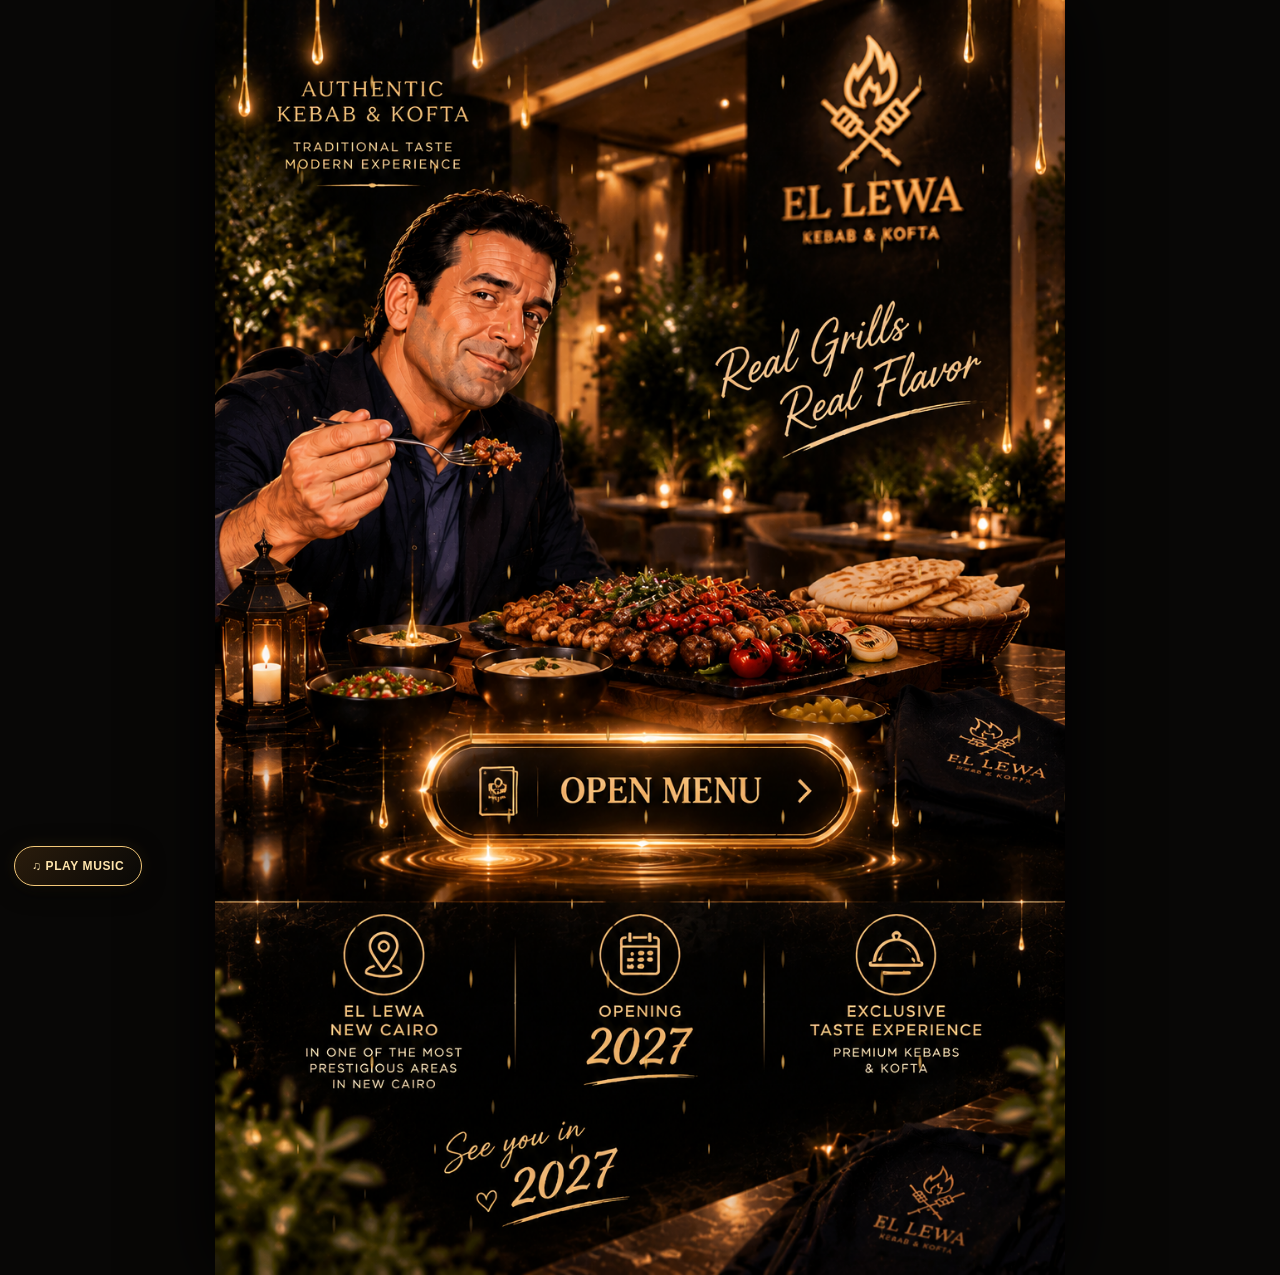
<file: index.html>
<!doctype html>
<html lang="en">
<head>
<meta charset="utf-8"><meta name="viewport" content="width=device-width,initial-scale=1">
<meta name="theme-color" content="#080706"><meta name="description" content="EL LEWA Kebab & Kofta — traditional taste, modern experience.">
<title>EL LEWA | Kebab & Kofta</title><link rel="stylesheet" href="style.css">
</head>
<body class="home-page">
<main class="poster-shell home-shell">
  <img class="poster-art" src="home-el-lewa.png" alt="EL LEWA Kebab & Kofta — luxury restaurant invitation in New Cairo">
  <div class="gold-rain" aria-hidden="true"></div>
  <a class="image-hotspot open-menu-hotspot" href="menu.html" aria-label="Open Menu"></a>
  <button class="image-hotspot home-location-hotspot" type="button" data-modal="location" aria-label="Restaurant location information"></button>
  <button class="image-hotspot home-opening-hotspot" type="button" data-modal="opening" aria-label="Opening information"></button>
  <button class="image-hotspot home-experience-hotspot" type="button" data-modal="experience" aria-label="Dining experience information"></button>
</main>
<div class="modal" id="info-modal" hidden role="dialog" aria-modal="true" aria-labelledby="modal-title">
  <div class="modal-card"><button class="modal-close" aria-label="Close">×</button><div class="modal-mark">EL LEWA</div><h2 id="modal-title">Welcome to EL LEWA</h2><p id="modal-copy"></p><a class="gold-button" href="menu.html">OPEN MENU <span aria-hidden="true">↗</span></a></div>
</div>
<audio id="site-music" src="el-lewa-music.mp3" loop preload="auto"></audio>
<button id="music-toggle" class="music-toggle" type="button" aria-label="Play background music">♫ PLAY MUSIC</button>
<script src="site.js"></script>
</body></html>
</file>
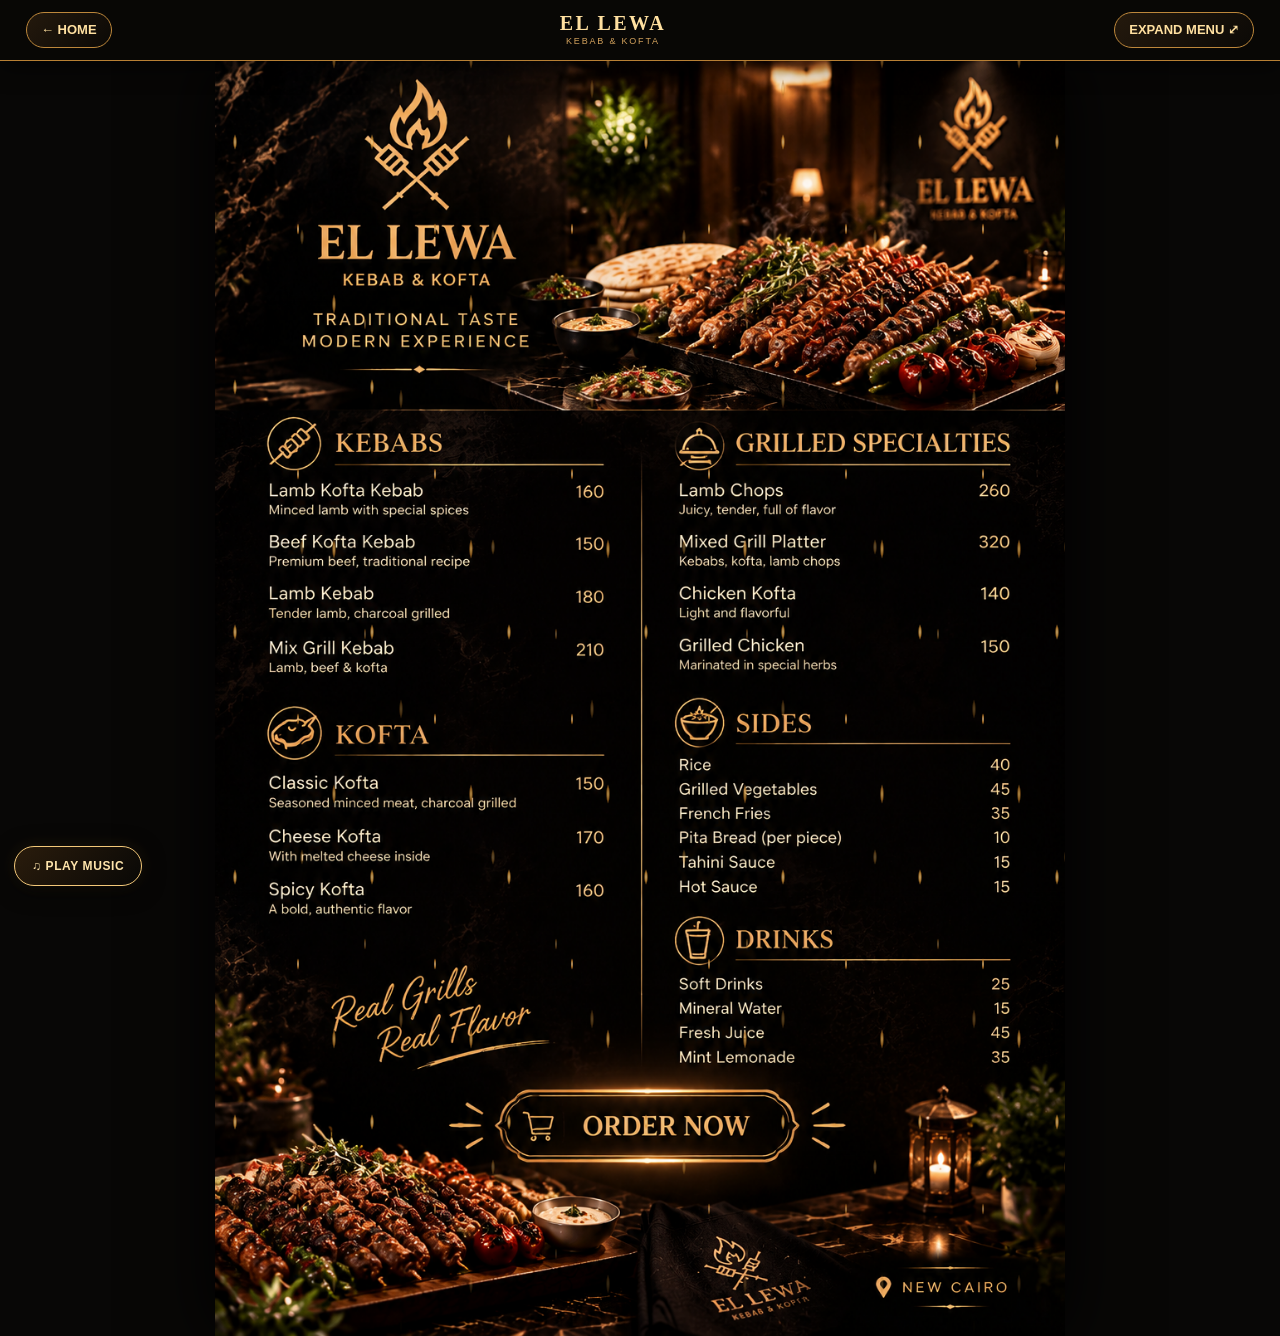
<file: menu.html>
<!doctype html>
<html lang="en">
<head><meta charset="utf-8"><meta name="viewport" content="width=device-width,initial-scale=1"><meta name="theme-color" content="#080706"><title>Menu | EL LEWA Kebab & Kofta</title><link rel="stylesheet" href="style.css"></head>
<body class="menu-page">
<header class="menu-nav"><a href="index.html" class="nav-pill">← HOME</a><div class="nav-brand">EL LEWA <span>KEBAB &amp; KOFTA</span></div><button class="nav-pill" id="zoom-menu" type="button">EXPAND MENU ⤢</button></header>
<main class="poster-shell menu-shell">
  <img id="menu-art" class="poster-art" src="menu-el-lewa.png" alt="EL LEWA Kebab & Kofta menu">
  <div class="gold-rain" aria-hidden="true"></div>
  <button class="image-hotspot order-now-hotspot" type="button" data-modal="order" aria-label="Order Now"></button>
</main>
<div class="modal" id="info-modal" hidden role="dialog" aria-modal="true" aria-labelledby="modal-title"><div class="modal-card"><button class="modal-close" aria-label="Close">×</button><div class="modal-mark">EL LEWA</div><h2 id="modal-title">ORDER NOW</h2><p id="modal-copy">Thank you for choosing EL LEWA. Online ordering will be connected here when the restaurant’s order link or WhatsApp number is available.</p><button class="gold-button" id="modal-ok" type="button">GOT IT</button></div></div>
<div class="lightbox" id="menu-lightbox" hidden role="dialog" aria-modal="true" aria-label="Expanded menu"><button class="lightbox-close" id="close-lightbox" aria-label="Close expanded menu">×</button><img src="menu-el-lewa.png" alt="Expanded EL LEWA menu"></div>
<audio id="site-music" src="el-lewa-music.mp3" loop preload="auto"></audio><button id="music-toggle" class="music-toggle" type="button" aria-label="Play background music">♫ PLAY MUSIC</button>
<script src="site.js"></script>
</body></html>
</file>
<file: style.css>
:root{--gold:#e9ad51;--gold-light:#ffe0a0;--ink:#080706;--cream:#f9ecd5;--panel:#100d09}*{box-sizing:border-box}html,body{margin:0;min-height:100%;background:var(--ink);color:var(--cream);font-family:Georgia,'Times New Roman',serif}body{overflow-x:hidden}button,a{-webkit-tap-highlight-color:transparent}a{color:inherit}.poster-shell{position:relative;width:min(100%,850px);margin:0 auto;line-height:0;isolation:isolate;background:#090806;overflow:hidden;box-shadow:0 0 70px #000}.poster-art{display:block;width:100%;height:auto;user-select:none;-webkit-user-drag:none}.gold-rain{position:absolute;inset:0;z-index:2;pointer-events:none;overflow:hidden;opacity:.75}.gold-rain::before,.gold-rain::after{content:"";position:absolute;inset:-15% 0 0;background-repeat:repeat;background-size:137px 245px;background-image:radial-gradient(ellipse 2px 8px at 20px 28px,#ffe5a8 0%,#d99434 55%,transparent 100%),radial-gradient(ellipse 1.5px 6px at 83px 115px,#fff0c7 0%,#bd7926 60%,transparent 100%),radial-gradient(ellipse 2px 10px at 119px 190px,#ffcf70 0%,#a66a21 60%,transparent 100%);animation:goldfall 8s linear infinite;mask-image:linear-gradient(to bottom,transparent 0%,#000 12%,#000 88%,transparent 100%)}.gold-rain::after{background-size:191px 310px;background-position:67px 30px;opacity:.48;animation-duration:12s;animation-delay:-4s}@keyframes goldfall{from{transform:translateY(-12%)}to{transform:translateY(12%)}}.image-hotspot{position:absolute;z-index:5;display:block;border:1px solid transparent;border-radius:999px;background:transparent;cursor:pointer;transition:background .25s,border-color .25s,box-shadow .25s}.image-hotspot:hover,.image-hotspot:focus-visible{background:#e9ad5110;border-color:#ffd47b80;box-shadow:0 0 25px #e9ad5150;outline:none}.open-menu-hotspot{left:23%;top:57.1%;width:54%;height:9.5%}.home-location-hotspot{left:7%;top:73%;width:27%;height:13%}.home-opening-hotspot{left:37%;top:72%;width:27%;height:14%}.home-experience-hotspot{left:67%;top:72%;width:27%;height:14%}.order-now-hotspot{left:27%;top:78%;width:46%;height:9%}.menu-nav{position:sticky;top:0;z-index:12;display:flex;align-items:center;justify-content:space-between;gap:10px;padding:12px clamp(10px,3vw,26px);background:#090806f2;border-bottom:1px solid #b88034;box-shadow:0 5px 24px #0009}.nav-pill{display:inline-flex;align-items:center;justify-content:center;border:1px solid #bd873b;border-radius:30px;padding:9px 14px;background:linear-gradient(135deg,#24190d,#0b0906);color:var(--gold-light);font:700 clamp(10px,2vw,13px)/1.2 Arial,sans-serif;text-decoration:none;white-space:nowrap;cursor:pointer;transition:transform .2s,box-shadow .2s}.nav-pill:hover,.nav-pill:focus-visible{transform:translateY(-2px);box-shadow:0 0 16px #e9ad5160;outline:none}.nav-brand{text-align:center;color:var(--gold-light);font-weight:bold;letter-spacing:.12em;font-size:clamp(12px,2.6vw,20px);white-space:nowrap}.nav-brand span{display:block;font:9px/1.4 Arial,sans-serif;letter-spacing:.2em;color:#d3a25d}.modal,.lightbox{position:fixed;inset:0;z-index:40;display:grid;place-items:center;padding:20px;background:#030201ed;backdrop-filter:blur(8px)}.modal[hidden],.lightbox[hidden]{display:none}.modal-card{position:relative;width:min(430px,100%);padding:34px 26px 28px;text-align:center;border:1px solid var(--gold);border-radius:20px;background:radial-gradient(ellipse at top,#2b1c0d,#0b0906 72%);box-shadow:0 0 50px #c17c2a25}.modal-close,.lightbox-close{position:absolute;top:7px;right:12px;border:0;background:transparent;color:var(--gold-light);font-size:30px;cursor:pointer}.modal-mark{color:var(--gold);font-weight:bold;letter-spacing:.22em;font-size:13px}.modal-card h2{color:var(--gold-light);font-size:26px;letter-spacing:.04em;margin:13px 0}.modal-card p{font:15px/1.8 Arial,sans-serif;color:#ead8b7}.gold-button{display:inline-flex;align-items:center;justify-content:center;gap:10px;border:1px solid #ffdf9a;border-radius:30px;padding:13px 25px;background:linear-gradient(110deg,#a86a25,#ffda87,#b67b2d);color:#1b1004;font:800 13px Arial,sans-serif;letter-spacing:.1em;text-decoration:none;cursor:pointer;box-shadow:0 0 22px #d89b3a25;transition:transform .2s,box-shadow .2s}.gold-button:hover{transform:translateY(-2px);box-shadow:0 0 28px #e9ad5170}.lightbox{z-index:35;overflow:auto;place-items:start center}.lightbox img{display:block;width:min(100%,800px);height:auto;margin:36px auto}.lightbox-close{position:fixed;top:10px;right:15px;z-index:2;font-size:38px}.music-toggle{position:fixed;z-index:50;left:14px;bottom:14px;border:1px solid #f3c879;border-radius:999px;padding:12px 17px;background:linear-gradient(135deg,#2a1c0c,#090806);color:#ffe5ac;font:700 12px Arial,sans-serif;letter-spacing:.05em;box-shadow:0 4px 22px #000b,0 0 15px #e9ad5120;cursor:pointer;backdrop-filter:blur(6px);transition:transform .2s,box-shadow .2s}.music-toggle:hover{transform:translateY(-2px);box-shadow:0 0 22px #e9ad5160}.music-toggle.is-playing{background:linear-gradient(135deg,#6d4518,#211306)}@media(max-width:560px){.menu-nav{padding:8px 7px;gap:5px}.nav-pill{padding:8px 9px;font-size:9px}.nav-brand{font-size:11px}.nav-brand span{font-size:7px}.music-toggle{left:8px;bottom:8px;padding:10px 12px;font-size:10px}.open-menu-hotspot{top:57%;height:9.8%}.order-now-hotspot{top:78%;height:9.5%}}@media(prefers-reduced-motion:reduce){*,*::before,*::after{animation:none!important;scroll-behavior:auto!important;transition:none!important}}
</file>
